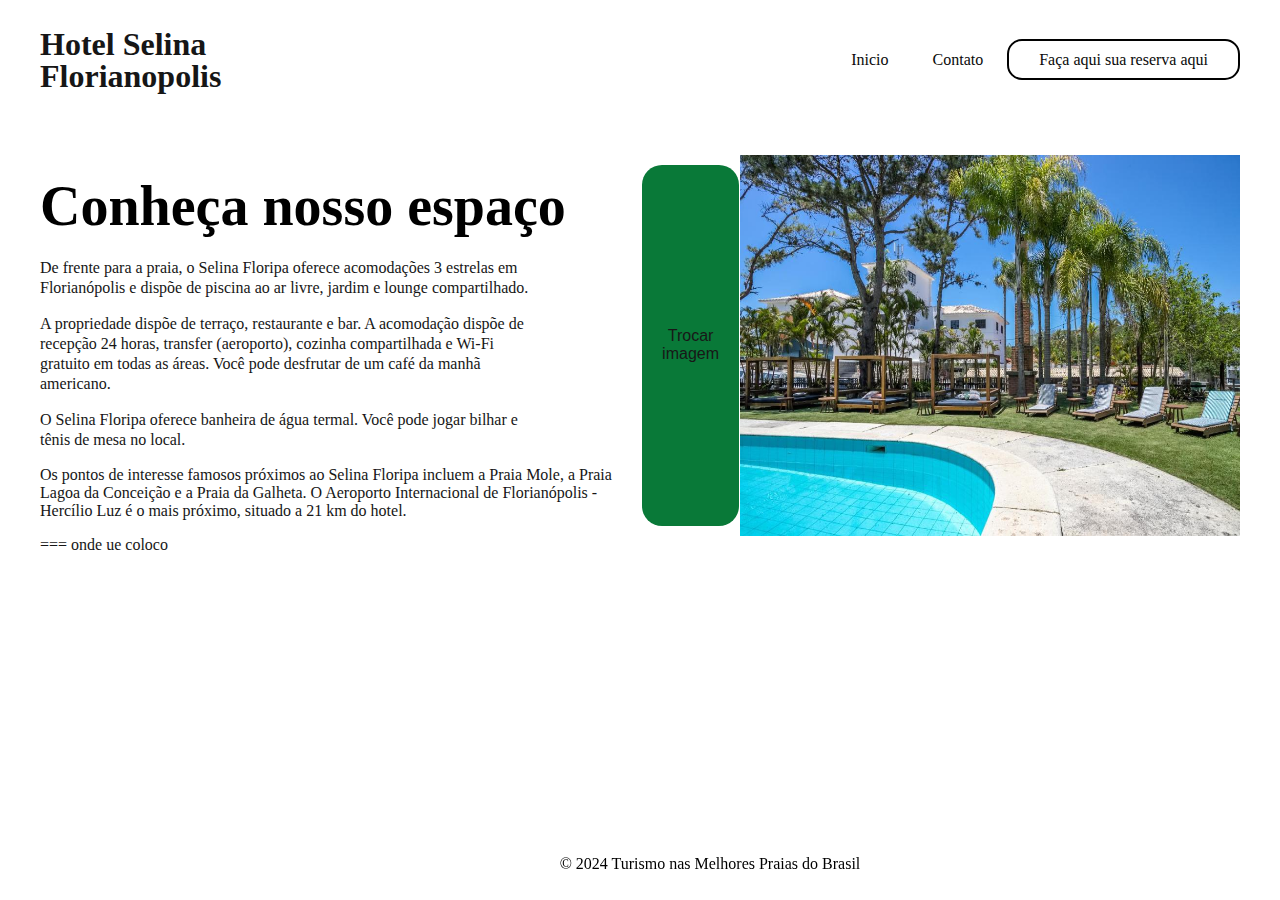
<file: index.html>
<html lang="pt-BR">
<head>
    <meta charset="UTF-8">
    <meta name="viewport" content="width=device-width, initial-scale=1.0">
   
    <script src="script.js"></script>
    <link href="style.css" rel="stylesheet">
    
    <title>Selina Beach</title>
    

    
</head> 
<body>
    <header>
        <div id="title">
            
            <h1>Hotel Selina</h1>
            <h1>Florianopolis</h1>
           
        </div>

        <ul>
            <li><a href="index.html">Inicio</a></li> 
            <li><a href="contato.html">Contato</a></li>
            <a href="#" id="inscreva-se-btn"><li>Faça aqui sua reserva aqui</li></a>
        </ul>

    </header>

    <main>
        <aside>
            
            <h2><span>Conheça nosso espaço</span></h2>
           
            <p>
                

                De frente para a praia, o Selina Floripa oferece acomodações 3 estrelas em Florianópolis e dispõe de piscina ao ar livre, jardim e lounge compartilhado.
            </p>
            <p>
                A propriedade dispõe de terraço, restaurante e bar. A acomodação dispõe de recepção 24 horas, transfer (aeroporto), cozinha compartilhada e Wi-Fi gratuito em todas as áreas.
                
                Você pode desfrutar de um café da manhã americano.
            <p>    
                O Selina Floripa oferece banheira de água termal. Você pode jogar bilhar e tênis de mesa no local.
            </p>    
                
                Os pontos de interesse famosos próximos ao Selina Floripa incluem a Praia Mole, a Praia Lagoa da Conceição e a Praia da Galheta. O Aeroporto Internacional de Florianópolis - Hercílio Luz é o mais próximo, situado a 21 km do hotel.
         
           </p>
         </aside>

        <footer>
            <p>&copy; 2024 Turismo nas Melhores Praias do Brasil</p>
        </footer>
       
    </body>
  
        <button onclick="trocar()">Trocar imagem</button>
        <br><br>
        <img id="figura" src="imagem2.jpg"  width="300" heigh="300"/>
        
        
        
    </body>

    </main>
    
</body>
</html>=== onde ue coloco
</file>
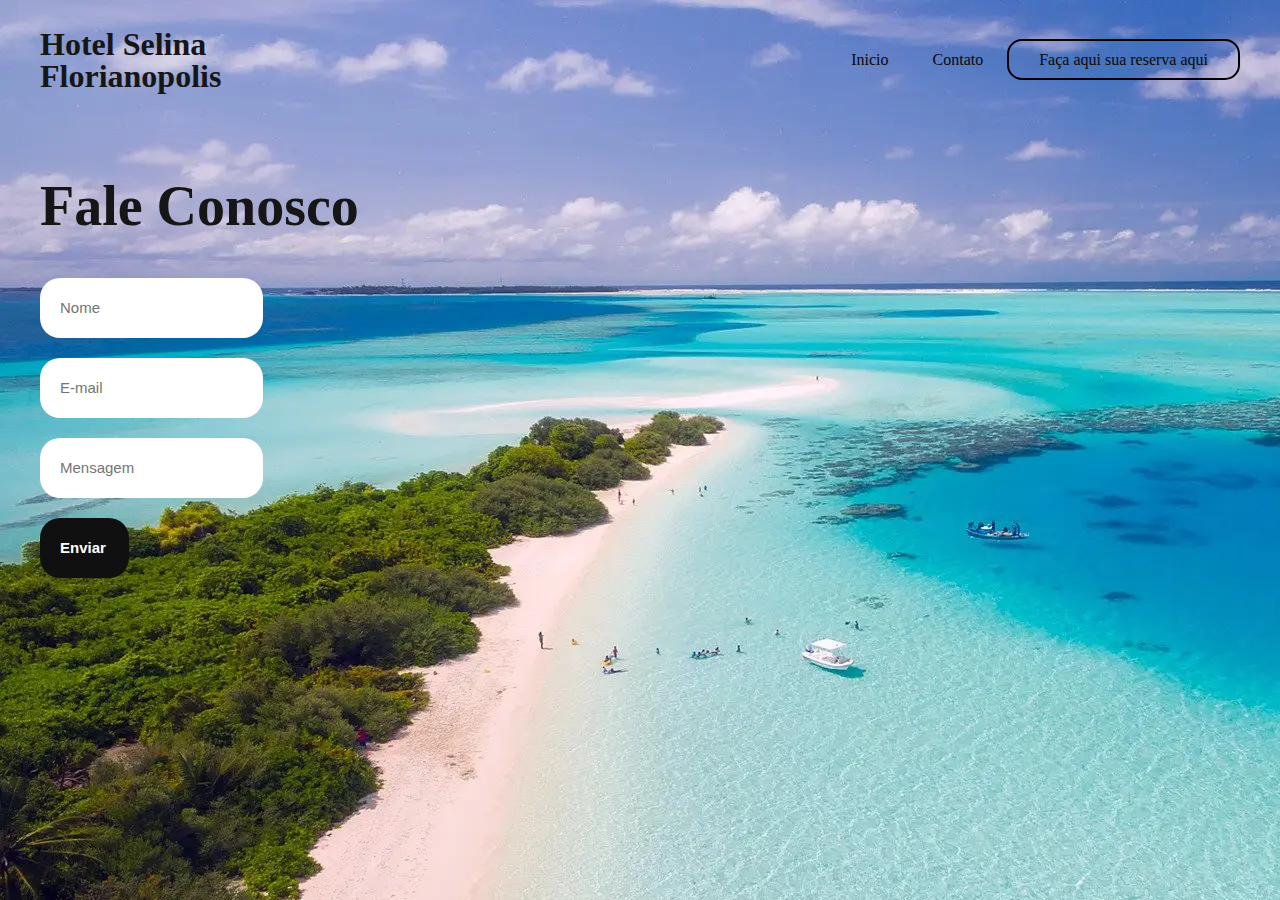
<file: contato.html>
<!DOCTYPE html>
<html lang="pt-BR">
<head>
    <meta charset="UTF-8">
    <meta name="viewport" content="width=device-width, initial-scale=1.0">
    <title>Contato - Turismo nas Melhores Praias do Brasil</title>
    <link rel="stylesheet" href="style.css">
</head>
<body>
    <body id="contato-page"></body> 
    <header>
        <div id="title">
            <h1>Hotel Selina</h1>
            <h1>Florianopolis</h1>
        </div>

        <ul>
            <li><a href="index.html">Inicio</a></li> 
            <li><a href="contato.html">Contato</a></li>
            <a href="#" id="inscreva-se-btn"><li>Faça aqui sua reserva aqui</li></a>
        </ul>

    </header>
    
    <main>
        <section id="contato">
            <h2>Fale Conosco</h2>
            <form id="contactForm">
                <form>
                    <input type="text" placeholder="Nome">
                    <input type="email" placeholder="E-mail">
                    <input type="mensagem" placeholder="Mensagem">
                    <input type="submit" value="Enviar ">
                </form>
            </form>
        </section>
    </main>

   

    <script src="script.js"></script>
</body>
</html>
</file>
<file: style.css>
body {
    
    
    background-color: hsl(0, 0%, 100%);
    color: rgb(22, 22, 22);
    font-family: poppinsregular;
    max-width: 1200px;
    margin: 0 auto; 
    padding: 15px;
    
   

}

header{
    display: flex;
    flex-direction: row;
    justify-content: space-between; 
    align-items: center;


}

#title{
    flex-direction: column;
    line-height: 10px;

}

li{
    display: inline-block;
    margin: 20px;
}

a{
    color:rgb(9, 9, 9);
    text-decoration: none ;
}
a:hover{
    color:rgb(190, 34, 146);
    transition: 0.3s all;
}

#inscreva-se-btn{
    border: 2px solid rgb(1, 1, 1);
    padding: 10px;
    border-radius: 15px;

}

#inscreva-se-btn:hover{
    background-color: rgba(33, 134, 28, 0.848);
    color: rgb(255, 255, 255);
}


hi{
    font-weight: 200;

}

main{
    display: flex;
    flex-direction: row;
    margin-top: 50px;
}


h2{
    font-size: 56px;
    line-height: 10px;
    font-family: poppinsmedium;

}


span{
    color:rgb(0, 0, 0);
    max-width: 0px;

}



p{
    line-height: 20px;
    max-width: 500px;
    font-family: poppinslight;
}

img{
    width: 500px;

}

form{
    display: flex;
    flex-direction: column;
    width: 70%;
 

}

form [type="submit"]{
    height: 60px;
    width: 40%;
    background-color: rgb(16, 16, 16);
    color:rgb(255, 255, 255);
    font-weight: bold;
}

form [type="submit"]:hover{
    cursor: pointer;
}
    

input{
    margin-top: 20px;
    height: 20px;
    padding: 20px;
    border-radius: 20px;
    border: none;
    font-size: 15px;
    

}

button {
    background-color: #097938; 
    color: rgb(24, 23, 23); 
    border: none; 
    padding: 10px 20px; 
    text-align: center;
    text-decoration: none; 
    display: inline-block; 
    font-size: 16px; 
    margin: 10px 1px; 
    cursor: pointer; 
    border-radius: 20px; 
    transition: background-color 0.3s ease; 
}

button:hover {
    background-color: #45a049; /* Cor ao passar o mouse */
}


footer {
    
    color: rgb(0, 0, 0); 
    text-align: center; 
    padding: 10px;
    position: fixed; 
    width: 100%; 
    bottom: 0; 
    left: 450; 
    box-sizing: border-box; 
}


#contato-page {
    
    background-color: #000000;
    background-image: url(fundo1.png);
}
</file>
